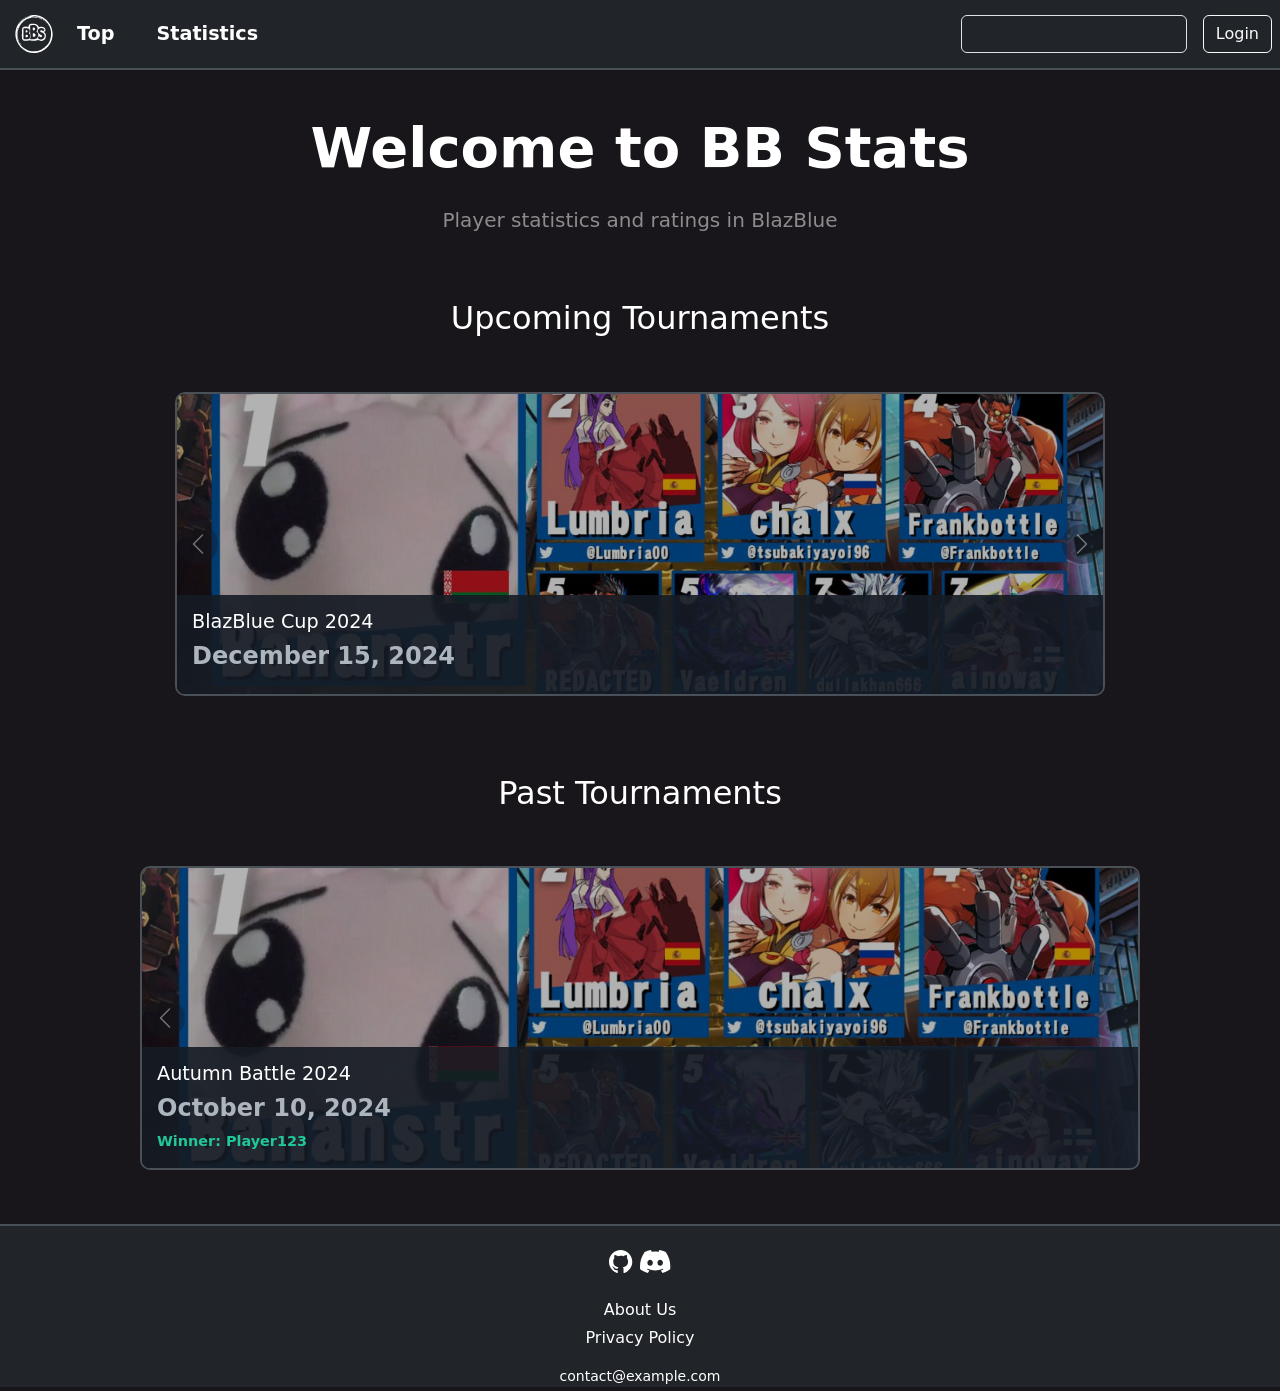
<file: html/index.html>
<!DOCTYPE html>
<html lang="en">
<head>
    <meta charset="UTF-8">
    <meta name="viewport" content="width=device-width, initial-scale=1.0">
    <link href="https://cdn.jsdelivr.net/npm/bootstrap@5.2.3/dist/css/bootstrap.min.css" rel="stylesheet" integrity="sha384-rbsA2VBKQhggwzxH7pPCaAqO46MgnOM80zW1RWuH61DGLwZJEdK2Kadq2F9CUG65" crossorigin="anonymous">
    <link rel="stylesheet" href="https://cdn.jsdelivr.net/npm/bootstrap-icons@1.10.0/font/bootstrap-icons.css">
    <link rel="stylesheet" href="../styles/main.css">
    <title>BlazBlueStats</title>
</head>
<body>
    <header>
        <nav class="d-flex flex-wrap align-items-center justify-content-center justify-content-lg-start">
            <a href="index.html">
                <svg version="1.0" xmlns="http://www.w3.org/2000/svg" width="50" height="50" viewBox="0 0 300 300" preserveAspectRatio="xMidYMid meet">
                        <metadata></metadata>
                            <g transform="translate(0.000000,300.000000) scale(0.050000,-0.050000)"
                                fill="#000000" stroke="none">
                                <path d="M2710 5259 c-1835 -289 -2590 -2490 -1316 -3840 1389 -1472 3846
                                -453 3846 1595 0 1345 -1243 2448 -2530 2245z m-290 -146 c-475 -143 -909
                                -452 -1178 -841 -98 -142 -109 -132 -15 14 143 223 437 508 643 621 33 19 74
                                42 90 53 106 68 470 196 560 197 28 1 -17 -19 -100 -44z m980 -55 c61 -12 164
                                -41 230 -65 66 -24 129 -43 140 -43 18 1 155 -67 273 -134 61 -35 98 -70 95
                                -90 -7 -39 4 -54 21 -28 22 35 103 -11 179 -101 26 -31 59 -57 73 -57 38 0
                                115 -135 103 -181 -6 -21 -2 -44 8 -50 10 -6 18 3 18 20 0 75 84 -3 162 -149
                                26 -49 61 -103 76 -120 16 -16 48 -74 72 -130 24 -55 56 -127 70 -160 15 -33
                                29 -70 31 -83 3 -12 18 -70 35 -130 120 -423 62 -1058 -131 -1447 -65 -129
                                -201 -356 -245 -406 -531 -605 -1167 -861 -1895 -764 -194 26 -475 99 -475
                                123 0 9 -14 17 -32 17 -30 0 -266 115 -288 140 -5 7 -53 37 -106 67 -52 31
                                -106 73 -119 94 -14 22 -34 39 -45 39 -27 0 -230 206 -230 233 0 7 -37 52 -81
                                101 -45 48 -78 99 -74 112 5 13 -9 41 -29 63 -40 43 -136 234 -136 270 0 13
                                -12 42 -28 67 -102 164 -169 932 -96 1102 36 83 43 58 20 -68 -19 -109 -12
                                -563 11 -660 35 -148 61 -232 76 -249 9 -10 17 -42 17 -71 0 -29 11 -63 25
                                -77 13 -13 40 -62 59 -109 l35 -84 -8 70 c-10 93 -28 135 -64 148 -19 8 -25
                                26 -17 52 17 54 -9 174 -30 140 -9 -15 -18 8 -23 59 -5 45 -2 93 6 106 8 12
                                -1 35 -19 50 -19 16 -24 23 -12 17 12 -5 21 2 21 18 0 16 -7 24 -16 18 -10 -6
                                -19 19 -21 56 -6 109 2 165 23 172 28 10 27 64 0 64 -12 0 -15 -10 -7 -23 9
                                -14 5 -18 -9 -9 -30 19 -30 86 0 104 16 10 20 4 11 -20 -8 -20 -6 -29 6 -22
                                29 18 25 70 -5 70 -17 1 -15 7 5 22 23 16 24 23 4 31 -21 9 -21 17 0 43 22 26
                                21 29 -2 15 -20 -12 -24 -10 -12 9 9 14 18 73 21 129 3 60 21 130 45 169 25
                                41 37 87 31 124 -8 47 0 61 38 76 37 14 47 31 43 77 -4 69 6 90 62 121 22 13
                                29 23 16 23 -14 1 -20 14 -13 31 6 16 19 25 29 19 10 -6 18 5 19 25 0 20 27
                                63 60 95 33 32 57 68 52 80 -4 12 4 33 20 47 15 14 27 20 27 13 0 -7 23 15 51
                                49 29 34 62 59 75 57 13 -3 22 7 19 21 -3 14 8 30 25 37 16 6 30 28 30 49 0
                                21 14 38 30 38 17 0 30 8 30 18 0 9 19 22 42 28 23 6 37 19 31 29 -6 10 2 20
                                18 22 16 2 43 5 59 6 17 2 25 8 20 14 -15 15 94 83 114 71 9 -6 16 4 16 21 0
                                17 14 31 31 31 17 0 27 8 21 17 -6 10 9 13 34 9 26 -5 64 8 90 30 25 22 85 46
                                135 53 49 7 89 22 89 33 0 11 8 16 17 10 23 -14 163 26 163 46 0 9 49 15 109
                                14 60 -2 98 4 85 12 -14 9 -1 16 32 16 40 0 52 -7 41 -25 -11 -19 -8 -20 14
                                -2 32 25 113 21 529 -26 44 -5 96 -9 115 -9 40 -1 47 -30 10 -45 -14 -5 16
                                -11 65 -12 100 -2 127 -14 146 -66 7 -19 29 -35 49 -35 21 0 47 -10 60 -23 17
                                -17 30 -15 53 9 28 27 -63 114 -119 114 -4 0 -55 21 -113 47 -202 90 -399 123
                                -739 123 -323 0 -379 7 -193 24 58 6 107 11 109 13 14 12 419 -11 507 -29z
                                m-2340 -1468 c-26 -83 -55 -150 -64 -150 -10 0 -9 16 1 35 10 19 24 70 32 112
                                16 89 53 178 68 163 5 -6 -11 -78 -37 -160z" fill="white"/>
                                <path d="M4042 4725 c-1 -30 10 -46 33 -47 21 -1 25 -5 10 -11 -14 -6 -20 -19
                                -13 -30 7 -12 21 -11 37 3 19 15 29 13 38 -9 7 -18 25 -25 43 -18 25 10 19 20
                                -29 49 -34 21 -61 47 -61 59 0 12 -8 16 -18 10 -10 -6 -23 0 -29 14 -5 14 -11
                                5 -11 -20z" fill="white"/>
                                <path d="M4240 4584 c0 -31 9 -39 31 -31 21 8 35 -2 42 -30 7 -23 19 -38 28
                                -32 10 6 32 -12 49 -39 18 -27 48 -54 66 -62 30 -11 30 -9 -2 24 -19 20 -56
                                59 -81 86 -101 111 -133 132 -133 84z" fill="white"/>
                                <path d="M2535 4195 c-41 -24 -75 -55 -75 -69 0 -14 -10 -26 -21 -26 -12 0
                                -15 10 -7 23 9 15 5 18 -9 9 -13 -8 -18 -23 -12 -34 6 -10 -2 -23 -18 -30 -19
                                -7 -27 -29 -21 -58 4 -26 -1 -53 -13 -61 -14 -8 -13 -23 5 -45 19 -24 20 -28
                                1 -17 -14 9 -25 6 -25 -7 0 -12 -9 -17 -20 -10 -11 7 -20 3 -20 -9 0 -11 -10
                                -21 -21 -21 -12 0 -16 9 -9 20 8 12 -21 15 -79 7 -51 -7 -91 -4 -91 6 0 20
                                -153 20 -174 0 -7 -7 -44 -13 -83 -13 -38 0 -86 -14 -105 -32 -19 -17 -49 -33
                                -67 -36 -18 -2 -32 -13 -33 -23 0 -11 -13 -32 -27 -49 -50 -58 -70 -307 -42
                                -527 14 -115 -18 -293 -53 -293 -9 0 -16 -13 -16 -30 0 -16 10 -30 21 -30 12
                                0 16 -9 9 -20 -7 -11 -2 -20 10 -20 14 0 18 -16 9 -43 -10 -31 -7 -38 12 -26
                                18 11 20 7 9 -12 -21 -32 -26 -259 -6 -259 7 0 10 -29 6 -65 -3 -36 -2 -53 4
                                -38 12 30 146 -88 146 -128 0 -56 480 -65 634 -12 66 23 115 30 135 18 17 -9
                                40 -12 51 -5 10 6 44 -1 74 -17 72 -36 433 -44 550 -11 47 13 100 26 116 28
                                17 2 55 15 86 27 74 30 86 29 145 -9 36 -24 56 -27 75 -11 35 29 114 21 114
                                -13 0 -20 30 -26 115 -24 164 5 193 -4 65 -20 l-110 -13 107 -4 c101 -3 223
                                41 223 81 0 8 12 10 26 5 15 -6 51 12 81 40 30 28 63 51 72 51 44 0 123 192
                                132 319 12 162 17 196 35 214 23 23 16 47 -14 47 -16 0 -33 -11 -39 -25 -6
                                -15 -10 -11 -11 10 -1 19 5 35 14 35 8 0 17 19 19 42 2 27 -6 38 -24 31 -15
                                -6 -25 4 -24 24 2 22 -10 32 -37 29 -22 -3 -29 0 -15 6 34 15 32 68 -3 68 -15
                                0 -33 13 -39 28 -7 19 -27 25 -57 18 -45 -11 -45 -10 7 41 30 28 60 71 67 94
                                8 25 25 38 42 31 17 -7 28 3 29 24 1 19 6 80 11 135 9 96 6 103 -46 127 -51
                                23 -53 28 -21 51 48 35 44 58 -9 44 -30 -8 -57 4 -89 38 -25 27 -60 49 -77 49
                                -18 0 -51 10 -73 21 -57 31 -251 38 -364 13 -107 -24 -148 4 -196 130 -11 30
                                -28 53 -36 50 -9 -2 -40 21 -69 52 -29 31 -61 51 -72 44 -11 -7 -20 -4 -20 7
                                0 100 -610 146 -765 58z m682 -179 c229 -108 293 -447 124 -657 l-57 -72 70
                                -56 c254 -203 203 -644 -95 -811 -83 -46 -112 -50 -404 -57 l-315 -7 0 57 c0
                                31 19 107 42 167 46 121 42 235 -12 339 -25 49 -30 156 -30 599 l0 540 185 6
                                c275 9 395 -3 492 -48z m893 -365 c163 -80 168 -93 83 -221 l-73 -109 -94 59
                                c-145 92 -286 67 -286 -52 0 -57 51 -94 222 -159 604 -231 283 -1014 -326
                                -795 -52 18 -119 53 -148 76 l-54 43 53 78 c29 43 53 87 53 99 1 67 36 73 115
                                21 166 -110 325 -81 325 60 0 69 -3 72 -186 157 -277 128 -379 281 -331 498
                                62 278 354 388 647 245z m-1795 -2 c199 -99 249 -365 99 -525 l-43 -46 63 -49
                                c135 -106 164 -353 59 -504 -94 -136 -146 -154 -468 -162 l-285 -7 -2 587 c0
                                323 -5 605 -9 627 -26 121 -8 130 247 130 213 0 246 -5 339 -51z" fill="white"/>
                                <path d="M2860 3603 c0 -179 1 -183 47 -183 271 0 311 325 44 355 l-91 10 0
                                -182z" fill="white"/>
                                <path d="M2860 2880 l0 -200 97 0 c116 0 190 49 222 147 45 137 -57 253 -222
                                253 l-97 0 0 -200z" fill="white" />
                                <path d="M2013 3447 c-7 -8 -13 -71 -13 -140 l0 -127 77 0 c146 0 218 154 110
                                239 -51 40 -146 55 -174 28z" fill="white"/>
                                <path d="M2000 2770 l0 -150 101 0 c80 0 111 10 150 49 114 114 21 251 -170
                                251 l-81 0 0 -150z" fill="white"/>
                                <path d="M1268 1980 c18 -27 43 -75 54 -105 12 -30 30 -55 40 -55 10 0 18 -12
                                18 -27 0 -15 23 -37 50 -49 44 -20 50 -18 50 15 0 28 -11 37 -40 31 -27 -5
                                -40 3 -40 27 0 19 -16 48 -35 64 -20 17 -57 57 -82 90 -27 34 -33 38 -15 9z" fill="white"/>
                            </g>
                </svg>
            </a>
            <ul class="nav col-12 col-lg-auto me-lg-auto mb-3 justify-content-center mb-md-0">
                <li><a href="top.html">Top</a></li>
                <li><a href="char.html">Statistics</a></li>
            </ul>
            <form class="col-6 col-lg-auto mb-0 me-3 mb-lg-0 me-lg-3" role="search">
                <input type="search" class="form-control form-control-dark text-bg-dark" placeholder="Search..." aria-label="Search">
            </form>

            <div class="text-end">
                <button type="button" class="btn btn-outline-light me-2">Login</button>
            </div>

        </nav>
    </header>
    <div class="mainDiv container py-4">
        <div class="row mb-5">
            <div class="col-12 text-center">
            <h1 class="text-white mb-4">Welcome to BB Stats</h1>
            <p class="text-white-50 lead">Player statistics and ratings in BlazBlue</p>
            </div>
        </div>


        <div class="row mb-5">
            <div class="col-12">
                <h2 class="text-white mb-4 text-center">Upcoming Tournaments</h2>
                <div id="upcomingTournaments" class="carousel slide col-10" data-bs-ride="carousel">
                    <div class="carousel-inner">
                        <div class="carousel-item active">
                            <a href="tournament-details.html" class="tournament-link">
                            <div class="tournament-card">
                                <img src="../photo_2025-11-28_13-40-16.jpg" class="d-block w-100" alt="Tournament 1">
                                <div class="tournament-info">
                                <h4>BlazBlue Cup 2024</h4>
                                <p>December 15, 2024</p>
                                </div>
                            </div>
                            </a>
                        </div>
                        <div class="carousel-item">
                            <a href="tournament-details.html" class="tournament-link">
                                <div class="tournament-card">
                                    <img src="../photo_2025-11-28_13-40-16.jpg" class="d-block w-100" alt="Tournament 2">
                                    <div class="tournament-info">
                                    <h4>Winter Showdown</h4>
                                    <p>January 20, 2025</p>
                                    </div>
                                </div>
                            </a>
                        </div>
                        <div class="carousel-item">
                            <a href="tournament-details.html" class="tournament-link">
                            <div class="tournament-card">
                                <img src="../photo_2025-11-28_13-40-16.jpg" class="d-block w-100" alt="Tournament 3">
                                <div class="tournament-info">
                                <h4>Spring Championship</h4>
                                <p>March 15, 2025</p>
                                </div>
                            </div>
                            </a>
                        </div>
                    </div>
                    <button class="carousel-control-prev d-md-flex" type="button" data-bs-target="#upcomingTournaments" data-bs-slide="prev">
                        <span class="carousel-control-prev-icon" aria-hidden="true"></span>
                        <span class="visually-hidden">Previous</span>
                    </button>
                    <button class="carousel-control-next d-md-flex" type="button" data-bs-target="#upcomingTournaments" data-bs-slide="next">
                        <span class="carousel-control-next-icon" aria-hidden="true"></span>
                        <span class="visually-hidden">Next</span>
                    </button>
                </div>
            </div>
        </div>

        <div class="row">
            <div class="col-12">
                <h2 class="text-white text-center mb-4">Past Tournaments</h2>
                <div id="pastTournaments" class="carousel slide" data-bs-ride="carousel">
                    <div class="carousel-inner">
                        <div class="carousel-item active">
                            <a href="tournament-details.html" class="tournament-link">
                                <div class="tournament-card">
                                    <img src="../photo_2025-11-28_13-40-16.jpg" class="d-block w-100" alt="Past Tournament 1">
                                    <div class="tournament-info">
                                        <h4>Autumn Battle 2024</h4>
                                        <p>October 10, 2024</p>
                                        <span class="tournament-winner">Winner: Player123</span>
                                    </div>
                                </div>
                            </a>
                        </div>
                        <div class="carousel-item">
                            <a href="tournament-details.html" class="tournament-link">
                                <div class="tournament-card">
                                    <img src="../photo_2025-11-28_13-40-16.jpg" class="d-block w-100" alt="Past Tournament 2">
                                    <div class="tournament-info">
                                        <h4>Summer Slam</h4>
                                        <p>August 15, 2024</p>
                                        <span class="tournament-winner">Winner: BB_Master</span>
                                    </div>
                                </div>
                            </a>
                        </div>
                        <div class="carousel-item">
                            <a href="tournament-details.html" class="tournament-link">
                                <div class="tournament-card">
                                    <img src="../photo_2025-11-28_13-40-16.jpg" class="d-block w-100" alt="Past Tournament 3">
                                    <div class="tournament-info">
                                        <h4>Spring Invitational</h4>
                                        <p>May 20, 2024</p>
                                        <span class="tournament-winner">Winner: RagnaPlayer</span>
                                    </div>
                                </div>
                            </a>
                        </div>
                    </div>
                    <button class="carousel-control-prev d-md-flex" type="button" data-bs-target="#pastTournaments" data-bs-slide="prev">
                        <span class="carousel-control-prev-icon" aria-hidden="true"></span>
                        <span class="visually-hidden">Previous</span>
                    </button>
                </div>
            </div>
        </div>


    </div>

    <footer>
        <div class="div-container my-4">
            <a href="#" class="footer-icon">
                <svg xmlns="http://www.w3.org/2000/svg" width="31" height="24" viewBox ="0 0 130 100"> 
                <path fill-rule="evenodd" clip-rule="evenodd" d="M48.854 0C21.839 0 0 22 0 49.217c0 21.756 13.993 40.172 33.405 46.69 2.427.49 3.316-1.059 3.316-2.362 0-1.141-.08-5.052-.08-9.127-13.59 2.934-16.42-5.867-16.42-5.867-2.184-5.704-5.42-7.17-5.42-7.17-4.448-3.015.324-3.015.324-3.015 4.934.326 7.523 5.052 7.523 5.052 4.367 7.496 11.404 5.378 14.235 4.074.404-3.178 1.699-5.378 3.074-6.6-10.839-1.141-22.243-5.378-22.243-24.283 0-5.378 1.94-9.778 5.014-13.2-.485-1.222-2.184-6.275.486-13.038 0 0 4.125-1.304 13.426 5.052a46.97 46.97 0 0 1 12.214-1.63c4.125 0 8.33.571 12.213 1.63 9.302-6.356 13.427-5.052 13.427-5.052 2.67 6.763.97 11.816.485 13.038 3.155 3.422 5.015 7.822 5.015 13.2 0 18.905-11.404 23.06-22.324 24.283 1.78 1.548 3.316 4.481 3.316 9.126 0 6.6-.08 11.897-.08 13.526 0 1.304.89 2.853 3.316 2.364 19.412-6.52 33.405-24.935 33.405-46.691C97.707 22 75.788 0 48.854 0z" fill="#fff"></path></svg>
            </a>
            <a href="#" class="footer-icon">
                <svg xmlns="http://www.w3.org/2000/svg" width="31" height="24" viewBox ="0 0 130 100"> 
                <path fill="#fff" d="M107.7,8.07A105.15,105.15,0,0,0,81.47,0a72.06,72.06,0,0,0-3.36,6.83A97.68,97.68,0,0,0,49,6.83,72.37,72.37,0,0,0,45.64,0,105.89,105.89,0,0,0,19.39,8.09C2.79,32.65-1.71,56.6.54,80.21h0A105.73,105.73,0,0,0,32.71,96.36,77.7,77.7,0,0,0,39.6,85.25a68.42,68.42,0,0,1-10.85-5.18c.91-.66,1.8-1.34,2.66-2a75.57,75.57,0,0,0,64.32,0c.87.71,1.76,1.39,2.66,2a68.68,68.68,0,0,1-10.87,5.19,77,77,0,0,0,6.89,11.1A105.25,105.25,0,0,0,126.6,80.22h0C129.24,52.84,122.09,29.11,107.7,8.07ZM42.45,65.69C36.18,65.69,31,60,31,53s5-12.74,11.43-12.74S54,46,53.89,53,48.84,65.69,42.45,65.69Zm42.24,0C78.41,65.69,73.25,60,73.25,53s5-12.74,11.44-12.74S96.23,46,96.12,53,91.08,65.69,84.69,65.69Z"></path></svg>
            </a>
        </div>
        
        <div class="div-container">
            <a href="#" class="footer-link">About Us</a>
        </div>

        <div class="div-container mb-3">
            <a href="#" class="footer-link">Privacy Policy</a>
        </div>
        
        <div class="div-container">
            <small>contact@example.com</small>
        </div>

    </footer>

    <script src="https://cdn.jsdelivr.net/npm/bootstrap@5.2.3/dist/js/bootstrap.bundle.min.js" integrity="sha384-kenU1KFdBIe4zVF0s0G1M5b4hcpxyD9F7jL+jjXkk+Q2h455rYXK/7HAuoJl+0I4" crossorigin="anonymous"></script>
</body>
</html>
</file>
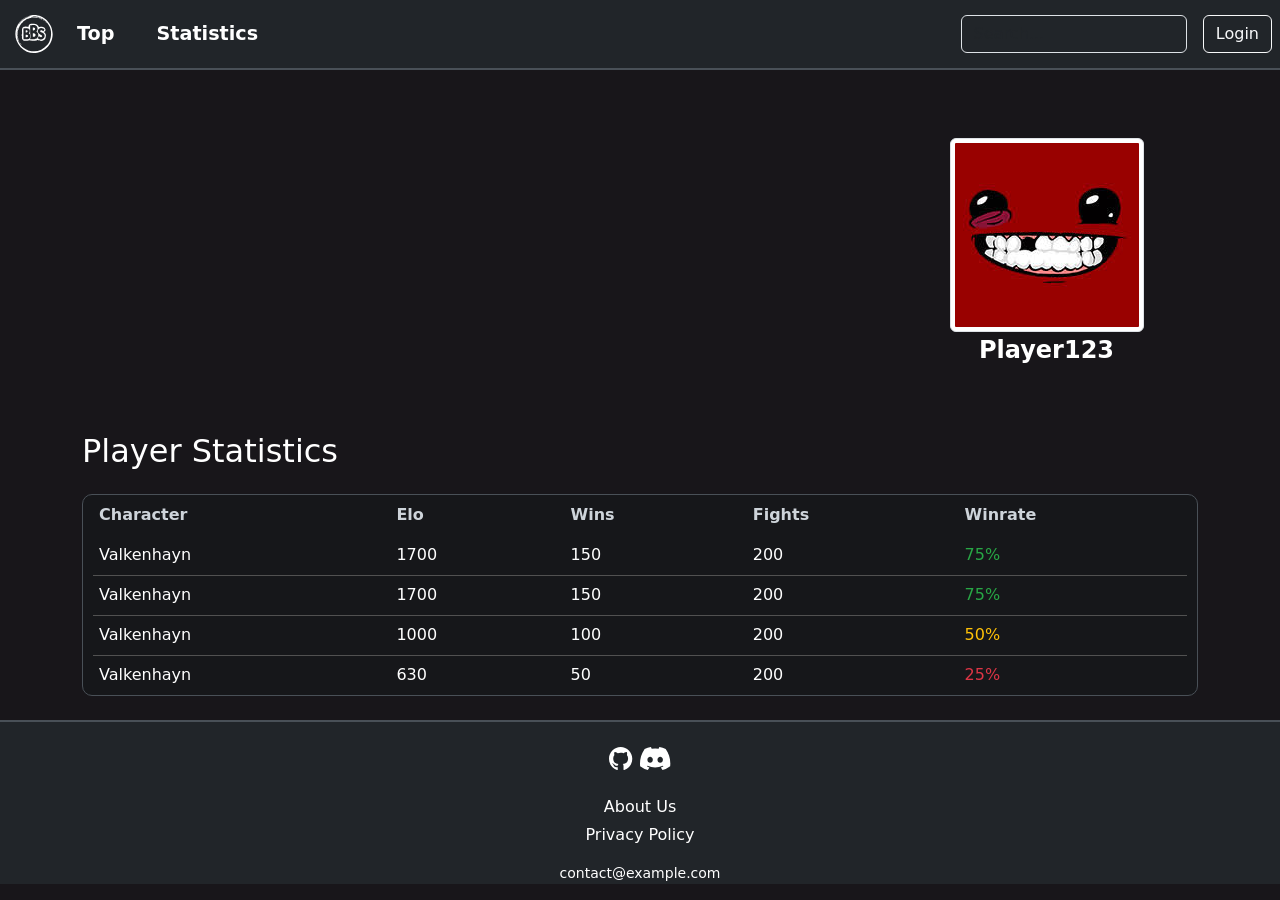
<file: html/profile.html>
<!DOCTYPE html>
<html lang="en">
<head>
    <meta charset="UTF-8">
    <meta name="viewport" content="width=device-width, initial-scale=1.0">
    <link href="https://cdn.jsdelivr.net/npm/bootstrap@5.2.3/dist/css/bootstrap.min.css" rel="stylesheet" integrity="sha384-rbsA2VBKQhggwzxH7pPCaAqO46MgnOM80zW1RWuH61DGLwZJEdK2Kadq2F9CUG65" crossorigin="anonymous">
    <link rel="stylesheet" href="https://cdn.jsdelivr.net/npm/bootstrap-icons@1.10.0/font/bootstrap-icons.css">
    <link rel="stylesheet" href="../styles/main.css">
    <title>BlazBlueStats</title>
</head>
<body>
    <header>
        <nav class="d-flex flex-wrap align-items-center justify-content-center justify-content-lg-start">
            <a href="index.html">
                <svg version="1.0" xmlns="http://www.w3.org/2000/svg" width="50" height="50" viewBox="0 0 300 300" preserveAspectRatio="xMidYMid meet">
                        <metadata></metadata>
                            <g transform="translate(0.000000,300.000000) scale(0.050000,-0.050000)"
                                fill="#000000" stroke="none">
                                <path d="M2710 5259 c-1835 -289 -2590 -2490 -1316 -3840 1389 -1472 3846
                                -453 3846 1595 0 1345 -1243 2448 -2530 2245z m-290 -146 c-475 -143 -909
                                -452 -1178 -841 -98 -142 -109 -132 -15 14 143 223 437 508 643 621 33 19 74
                                42 90 53 106 68 470 196 560 197 28 1 -17 -19 -100 -44z m980 -55 c61 -12 164
                                -41 230 -65 66 -24 129 -43 140 -43 18 1 155 -67 273 -134 61 -35 98 -70 95
                                -90 -7 -39 4 -54 21 -28 22 35 103 -11 179 -101 26 -31 59 -57 73 -57 38 0
                                115 -135 103 -181 -6 -21 -2 -44 8 -50 10 -6 18 3 18 20 0 75 84 -3 162 -149
                                26 -49 61 -103 76 -120 16 -16 48 -74 72 -130 24 -55 56 -127 70 -160 15 -33
                                29 -70 31 -83 3 -12 18 -70 35 -130 120 -423 62 -1058 -131 -1447 -65 -129
                                -201 -356 -245 -406 -531 -605 -1167 -861 -1895 -764 -194 26 -475 99 -475
                                123 0 9 -14 17 -32 17 -30 0 -266 115 -288 140 -5 7 -53 37 -106 67 -52 31
                                -106 73 -119 94 -14 22 -34 39 -45 39 -27 0 -230 206 -230 233 0 7 -37 52 -81
                                101 -45 48 -78 99 -74 112 5 13 -9 41 -29 63 -40 43 -136 234 -136 270 0 13
                                -12 42 -28 67 -102 164 -169 932 -96 1102 36 83 43 58 20 -68 -19 -109 -12
                                -563 11 -660 35 -148 61 -232 76 -249 9 -10 17 -42 17 -71 0 -29 11 -63 25
                                -77 13 -13 40 -62 59 -109 l35 -84 -8 70 c-10 93 -28 135 -64 148 -19 8 -25
                                26 -17 52 17 54 -9 174 -30 140 -9 -15 -18 8 -23 59 -5 45 -2 93 6 106 8 12
                                -1 35 -19 50 -19 16 -24 23 -12 17 12 -5 21 2 21 18 0 16 -7 24 -16 18 -10 -6
                                -19 19 -21 56 -6 109 2 165 23 172 28 10 27 64 0 64 -12 0 -15 -10 -7 -23 9
                                -14 5 -18 -9 -9 -30 19 -30 86 0 104 16 10 20 4 11 -20 -8 -20 -6 -29 6 -22
                                29 18 25 70 -5 70 -17 1 -15 7 5 22 23 16 24 23 4 31 -21 9 -21 17 0 43 22 26
                                21 29 -2 15 -20 -12 -24 -10 -12 9 9 14 18 73 21 129 3 60 21 130 45 169 25
                                41 37 87 31 124 -8 47 0 61 38 76 37 14 47 31 43 77 -4 69 6 90 62 121 22 13
                                29 23 16 23 -14 1 -20 14 -13 31 6 16 19 25 29 19 10 -6 18 5 19 25 0 20 27
                                63 60 95 33 32 57 68 52 80 -4 12 4 33 20 47 15 14 27 20 27 13 0 -7 23 15 51
                                49 29 34 62 59 75 57 13 -3 22 7 19 21 -3 14 8 30 25 37 16 6 30 28 30 49 0
                                21 14 38 30 38 17 0 30 8 30 18 0 9 19 22 42 28 23 6 37 19 31 29 -6 10 2 20
                                18 22 16 2 43 5 59 6 17 2 25 8 20 14 -15 15 94 83 114 71 9 -6 16 4 16 21 0
                                17 14 31 31 31 17 0 27 8 21 17 -6 10 9 13 34 9 26 -5 64 8 90 30 25 22 85 46
                                135 53 49 7 89 22 89 33 0 11 8 16 17 10 23 -14 163 26 163 46 0 9 49 15 109
                                14 60 -2 98 4 85 12 -14 9 -1 16 32 16 40 0 52 -7 41 -25 -11 -19 -8 -20 14
                                -2 32 25 113 21 529 -26 44 -5 96 -9 115 -9 40 -1 47 -30 10 -45 -14 -5 16
                                -11 65 -12 100 -2 127 -14 146 -66 7 -19 29 -35 49 -35 21 0 47 -10 60 -23 17
                                -17 30 -15 53 9 28 27 -63 114 -119 114 -4 0 -55 21 -113 47 -202 90 -399 123
                                -739 123 -323 0 -379 7 -193 24 58 6 107 11 109 13 14 12 419 -11 507 -29z
                                m-2340 -1468 c-26 -83 -55 -150 -64 -150 -10 0 -9 16 1 35 10 19 24 70 32 112
                                16 89 53 178 68 163 5 -6 -11 -78 -37 -160z" fill="white"/>
                                <path d="M4042 4725 c-1 -30 10 -46 33 -47 21 -1 25 -5 10 -11 -14 -6 -20 -19
                                -13 -30 7 -12 21 -11 37 3 19 15 29 13 38 -9 7 -18 25 -25 43 -18 25 10 19 20
                                -29 49 -34 21 -61 47 -61 59 0 12 -8 16 -18 10 -10 -6 -23 0 -29 14 -5 14 -11
                                5 -11 -20z" fill="white"/>
                                <path d="M4240 4584 c0 -31 9 -39 31 -31 21 8 35 -2 42 -30 7 -23 19 -38 28
                                -32 10 6 32 -12 49 -39 18 -27 48 -54 66 -62 30 -11 30 -9 -2 24 -19 20 -56
                                59 -81 86 -101 111 -133 132 -133 84z" fill="white"/>
                                <path d="M2535 4195 c-41 -24 -75 -55 -75 -69 0 -14 -10 -26 -21 -26 -12 0
                                -15 10 -7 23 9 15 5 18 -9 9 -13 -8 -18 -23 -12 -34 6 -10 -2 -23 -18 -30 -19
                                -7 -27 -29 -21 -58 4 -26 -1 -53 -13 -61 -14 -8 -13 -23 5 -45 19 -24 20 -28
                                1 -17 -14 9 -25 6 -25 -7 0 -12 -9 -17 -20 -10 -11 7 -20 3 -20 -9 0 -11 -10
                                -21 -21 -21 -12 0 -16 9 -9 20 8 12 -21 15 -79 7 -51 -7 -91 -4 -91 6 0 20
                                -153 20 -174 0 -7 -7 -44 -13 -83 -13 -38 0 -86 -14 -105 -32 -19 -17 -49 -33
                                -67 -36 -18 -2 -32 -13 -33 -23 0 -11 -13 -32 -27 -49 -50 -58 -70 -307 -42
                                -527 14 -115 -18 -293 -53 -293 -9 0 -16 -13 -16 -30 0 -16 10 -30 21 -30 12
                                0 16 -9 9 -20 -7 -11 -2 -20 10 -20 14 0 18 -16 9 -43 -10 -31 -7 -38 12 -26
                                18 11 20 7 9 -12 -21 -32 -26 -259 -6 -259 7 0 10 -29 6 -65 -3 -36 -2 -53 4
                                -38 12 30 146 -88 146 -128 0 -56 480 -65 634 -12 66 23 115 30 135 18 17 -9
                                40 -12 51 -5 10 6 44 -1 74 -17 72 -36 433 -44 550 -11 47 13 100 26 116 28
                                17 2 55 15 86 27 74 30 86 29 145 -9 36 -24 56 -27 75 -11 35 29 114 21 114
                                -13 0 -20 30 -26 115 -24 164 5 193 -4 65 -20 l-110 -13 107 -4 c101 -3 223
                                41 223 81 0 8 12 10 26 5 15 -6 51 12 81 40 30 28 63 51 72 51 44 0 123 192
                                132 319 12 162 17 196 35 214 23 23 16 47 -14 47 -16 0 -33 -11 -39 -25 -6
                                -15 -10 -11 -11 10 -1 19 5 35 14 35 8 0 17 19 19 42 2 27 -6 38 -24 31 -15
                                -6 -25 4 -24 24 2 22 -10 32 -37 29 -22 -3 -29 0 -15 6 34 15 32 68 -3 68 -15
                                0 -33 13 -39 28 -7 19 -27 25 -57 18 -45 -11 -45 -10 7 41 30 28 60 71 67 94
                                8 25 25 38 42 31 17 -7 28 3 29 24 1 19 6 80 11 135 9 96 6 103 -46 127 -51
                                23 -53 28 -21 51 48 35 44 58 -9 44 -30 -8 -57 4 -89 38 -25 27 -60 49 -77 49
                                -18 0 -51 10 -73 21 -57 31 -251 38 -364 13 -107 -24 -148 4 -196 130 -11 30
                                -28 53 -36 50 -9 -2 -40 21 -69 52 -29 31 -61 51 -72 44 -11 -7 -20 -4 -20 7
                                0 100 -610 146 -765 58z m682 -179 c229 -108 293 -447 124 -657 l-57 -72 70
                                -56 c254 -203 203 -644 -95 -811 -83 -46 -112 -50 -404 -57 l-315 -7 0 57 c0
                                31 19 107 42 167 46 121 42 235 -12 339 -25 49 -30 156 -30 599 l0 540 185 6
                                c275 9 395 -3 492 -48z m893 -365 c163 -80 168 -93 83 -221 l-73 -109 -94 59
                                c-145 92 -286 67 -286 -52 0 -57 51 -94 222 -159 604 -231 283 -1014 -326
                                -795 -52 18 -119 53 -148 76 l-54 43 53 78 c29 43 53 87 53 99 1 67 36 73 115
                                21 166 -110 325 -81 325 60 0 69 -3 72 -186 157 -277 128 -379 281 -331 498
                                62 278 354 388 647 245z m-1795 -2 c199 -99 249 -365 99 -525 l-43 -46 63 -49
                                c135 -106 164 -353 59 -504 -94 -136 -146 -154 -468 -162 l-285 -7 -2 587 c0
                                323 -5 605 -9 627 -26 121 -8 130 247 130 213 0 246 -5 339 -51z" fill="white"/>
                                <path d="M2860 3603 c0 -179 1 -183 47 -183 271 0 311 325 44 355 l-91 10 0
                                -182z" fill="white"/>
                                <path d="M2860 2880 l0 -200 97 0 c116 0 190 49 222 147 45 137 -57 253 -222
                                253 l-97 0 0 -200z" fill="white" />
                                <path d="M2013 3447 c-7 -8 -13 -71 -13 -140 l0 -127 77 0 c146 0 218 154 110
                                239 -51 40 -146 55 -174 28z" fill="white"/>
                                <path d="M2000 2770 l0 -150 101 0 c80 0 111 10 150 49 114 114 21 251 -170
                                251 l-81 0 0 -150z" fill="white"/>
                                <path d="M1268 1980 c18 -27 43 -75 54 -105 12 -30 30 -55 40 -55 10 0 18 -12
                                18 -27 0 -15 23 -37 50 -49 44 -20 50 -18 50 15 0 28 -11 37 -40 31 -27 -5
                                -40 3 -40 27 0 19 -16 48 -35 64 -20 17 -57 57 -82 90 -27 34 -33 38 -15 9z" fill="white"/>
                            </g>
                </svg>
            </a>
            <ul class="nav col-12 col-lg-auto me-lg-auto mb-3 justify-content-center mb-md-0">
                <li><a href="top.html">Top</a></li>
                <li><a href="char.html">Statistics</a></li>
            </ul>
            <form class="col-6 col-lg-auto mb-0 me-3 mb-lg-0 me-lg-3" role="search">
                <input type="search" class="form-control form-control-dark text-bg-dark" placeholder="Search..." aria-label="Search">
            </form>

            <div class="text-end">
                <button type="button" class="btn btn-outline-light me-2">Login</button>
            </div>

        </nav>
    </header>
    <div class="mainDiv container py-4">
        <div class="col-12 row justify-content-end">
            <div class="p-4 col-lg-3 col-md-4 col-sm-6">
                <div class="d-flex flex-column align-items-center">
                    <div class="align-items-center">
                        <img class="img-thumbnail" src="../profile_placeholder.jpeg" alt="Profile image">
                    </div>
                    <div class="nickname-container">
                        <p>Player123</p>
                    </div>
                </div>
            </div>
        </div>

        <h2 class="text-white my-4">Player Statistics</h2>

        <table>
            <thead>
                <tr>
                    <th>Character</th>
                    <th>Elo</th>
                    <th>Wins</th>
                    <th>Fights</th>
                    <th>Winrate</th>
                </tr>
            </thead>
            <tbody>
                <tr>
                    <td>Valkenhayn</td>
                    <td>1700</td>
                    <td>150</td>
                    <td>200</td>
                    <td class="text-success">75%</td>
                </tr>
                <tr>
                    <td>Valkenhayn</td>
                    <td>1700</td>
                    <td>150</td>
                    <td>200</td>
                    <td class="text-success">75%</td>
                </tr>
                <tr>
                    <td>Valkenhayn</td>
                    <td>1000</td>
                    <td>100</td>
                    <td>200</td>
                    <td class="text-warning">50%</td>
                </tr>
                <tr>
                    <td>Valkenhayn</td>
                    <td>630</td>
                    <td>50</td>
                    <td>200</td>
                    <td class="text-danger">25%</td>
                </tr>
            </tbody>
        </table>
    </div>

    

    <footer>
        <div class="div-container my-4">
            <a href="#" class="footer-icon">
                <svg xmlns="http://www.w3.org/2000/svg" width="31" height="24" viewBox ="0 0 130 100"> 
                <path fill-rule="evenodd" clip-rule="evenodd" d="M48.854 0C21.839 0 0 22 0 49.217c0 21.756 13.993 40.172 33.405 46.69 2.427.49 3.316-1.059 3.316-2.362 0-1.141-.08-5.052-.08-9.127-13.59 2.934-16.42-5.867-16.42-5.867-2.184-5.704-5.42-7.17-5.42-7.17-4.448-3.015.324-3.015.324-3.015 4.934.326 7.523 5.052 7.523 5.052 4.367 7.496 11.404 5.378 14.235 4.074.404-3.178 1.699-5.378 3.074-6.6-10.839-1.141-22.243-5.378-22.243-24.283 0-5.378 1.94-9.778 5.014-13.2-.485-1.222-2.184-6.275.486-13.038 0 0 4.125-1.304 13.426 5.052a46.97 46.97 0 0 1 12.214-1.63c4.125 0 8.33.571 12.213 1.63 9.302-6.356 13.427-5.052 13.427-5.052 2.67 6.763.97 11.816.485 13.038 3.155 3.422 5.015 7.822 5.015 13.2 0 18.905-11.404 23.06-22.324 24.283 1.78 1.548 3.316 4.481 3.316 9.126 0 6.6-.08 11.897-.08 13.526 0 1.304.89 2.853 3.316 2.364 19.412-6.52 33.405-24.935 33.405-46.691C97.707 22 75.788 0 48.854 0z" fill="#fff"></path></svg>
            </a>
            <a href="#" class="footer-icon">
                <svg xmlns="http://www.w3.org/2000/svg" width="31" height="24" viewBox ="0 0 130 100"> 
                <path fill="#fff" d="M107.7,8.07A105.15,105.15,0,0,0,81.47,0a72.06,72.06,0,0,0-3.36,6.83A97.68,97.68,0,0,0,49,6.83,72.37,72.37,0,0,0,45.64,0,105.89,105.89,0,0,0,19.39,8.09C2.79,32.65-1.71,56.6.54,80.21h0A105.73,105.73,0,0,0,32.71,96.36,77.7,77.7,0,0,0,39.6,85.25a68.42,68.42,0,0,1-10.85-5.18c.91-.66,1.8-1.34,2.66-2a75.57,75.57,0,0,0,64.32,0c.87.71,1.76,1.39,2.66,2a68.68,68.68,0,0,1-10.87,5.19,77,77,0,0,0,6.89,11.1A105.25,105.25,0,0,0,126.6,80.22h0C129.24,52.84,122.09,29.11,107.7,8.07ZM42.45,65.69C36.18,65.69,31,60,31,53s5-12.74,11.43-12.74S54,46,53.89,53,48.84,65.69,42.45,65.69Zm42.24,0C78.41,65.69,73.25,60,73.25,53s5-12.74,11.44-12.74S96.23,46,96.12,53,91.08,65.69,84.69,65.69Z"></path></svg>
            </a>
        </div>
        
        <div class="div-container">
            <a href="#" class="footer-link">About Us</a>
        </div>

        <div class="div-container mb-3">
            <a href="#" class="footer-link">Privacy Policy</a>
        </div>
        
        <div class="div-container">
            <small>contact@example.com</small>
        </div>

    </footer>

    <script src="https://cdn.jsdelivr.net/npm/bootstrap@5.2.3/dist/js/bootstrap.bundle.min.js" integrity="sha384-kenU1KFdBIe4zVF0s0G1M5b4hcpxyD9F7jL+jjXkk+Q2h455rYXK/7HAuoJl+0I4" crossorigin="anonymous"></script>
</body>
</html>
</file>
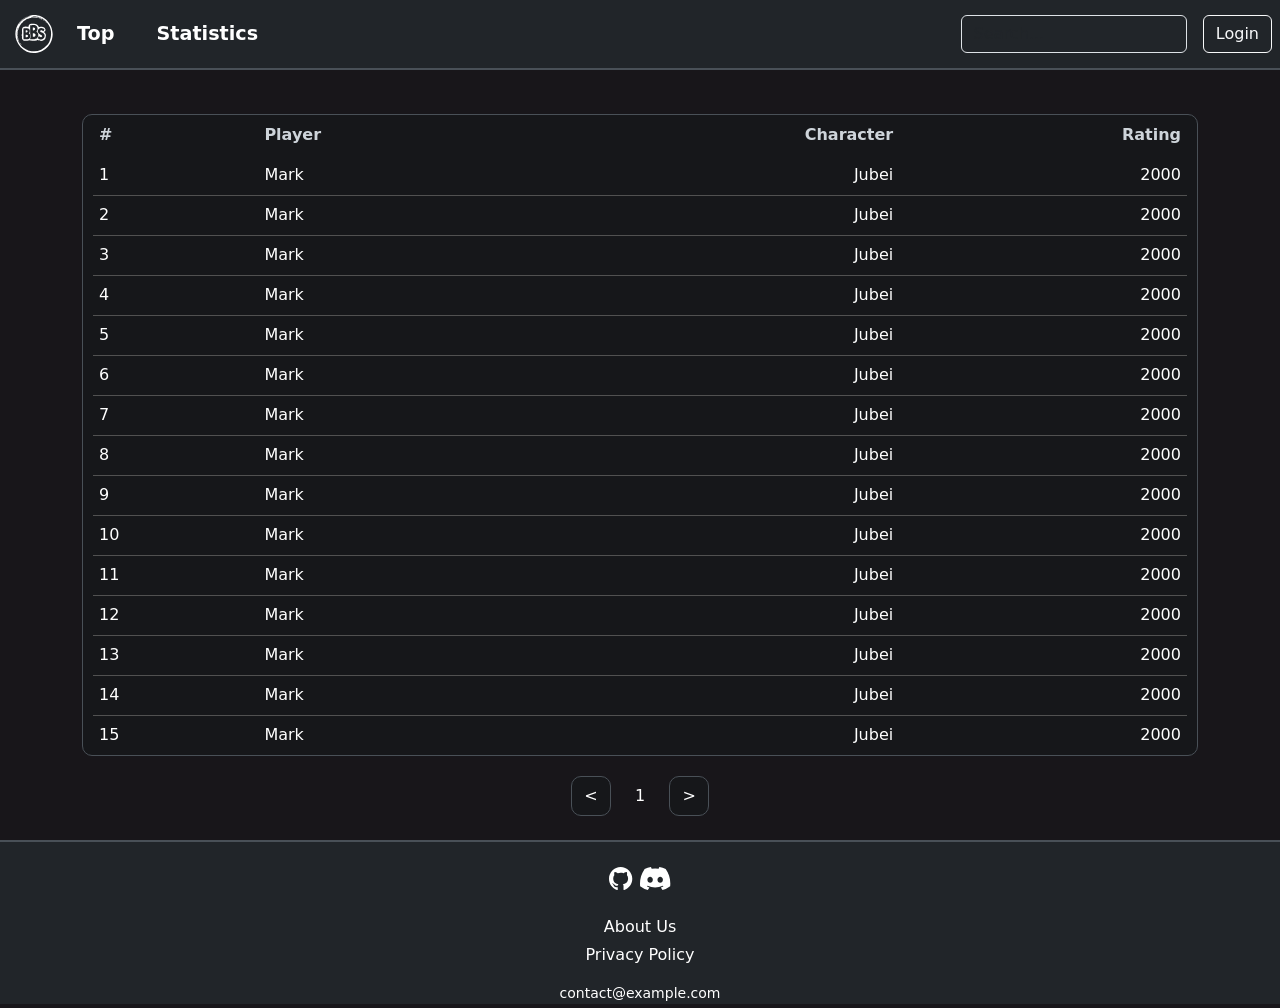
<file: html/top.html>
<!DOCTYPE html>
<html lang="en">
<head>
    <meta charset="UTF-8">
    <meta name="viewport" content="width=device-width, initial-scale=1.0">
    <title>BlazBlueStats</title>
    <link href="https://cdn.jsdelivr.net/npm/bootstrap@5.3.0/dist/css/bootstrap.min.css" rel="stylesheet">
    <link rel="stylesheet" href="../styles/main.css">
</head>
<body>
    <header>
        <nav class="d-flex flex-wrap align-items-center justify-content-center justify-content-lg-start">
            <a href="index.html">
                <svg version="1.0" xmlns="http://www.w3.org/2000/svg" width="50" height="50" viewBox="0 0 300 300" preserveAspectRatio="xMidYMid meet">
                        <metadata></metadata>
                            <g transform="translate(0.000000,300.000000) scale(0.050000,-0.050000)"
                                fill="#000000" stroke="none">
                                <path d="M2710 5259 c-1835 -289 -2590 -2490 -1316 -3840 1389 -1472 3846
                                -453 3846 1595 0 1345 -1243 2448 -2530 2245z m-290 -146 c-475 -143 -909
                                -452 -1178 -841 -98 -142 -109 -132 -15 14 143 223 437 508 643 621 33 19 74
                                42 90 53 106 68 470 196 560 197 28 1 -17 -19 -100 -44z m980 -55 c61 -12 164
                                -41 230 -65 66 -24 129 -43 140 -43 18 1 155 -67 273 -134 61 -35 98 -70 95
                                -90 -7 -39 4 -54 21 -28 22 35 103 -11 179 -101 26 -31 59 -57 73 -57 38 0
                                115 -135 103 -181 -6 -21 -2 -44 8 -50 10 -6 18 3 18 20 0 75 84 -3 162 -149
                                26 -49 61 -103 76 -120 16 -16 48 -74 72 -130 24 -55 56 -127 70 -160 15 -33
                                29 -70 31 -83 3 -12 18 -70 35 -130 120 -423 62 -1058 -131 -1447 -65 -129
                                -201 -356 -245 -406 -531 -605 -1167 -861 -1895 -764 -194 26 -475 99 -475
                                123 0 9 -14 17 -32 17 -30 0 -266 115 -288 140 -5 7 -53 37 -106 67 -52 31
                                -106 73 -119 94 -14 22 -34 39 -45 39 -27 0 -230 206 -230 233 0 7 -37 52 -81
                                101 -45 48 -78 99 -74 112 5 13 -9 41 -29 63 -40 43 -136 234 -136 270 0 13
                                -12 42 -28 67 -102 164 -169 932 -96 1102 36 83 43 58 20 -68 -19 -109 -12
                                -563 11 -660 35 -148 61 -232 76 -249 9 -10 17 -42 17 -71 0 -29 11 -63 25
                                -77 13 -13 40 -62 59 -109 l35 -84 -8 70 c-10 93 -28 135 -64 148 -19 8 -25
                                26 -17 52 17 54 -9 174 -30 140 -9 -15 -18 8 -23 59 -5 45 -2 93 6 106 8 12
                                -1 35 -19 50 -19 16 -24 23 -12 17 12 -5 21 2 21 18 0 16 -7 24 -16 18 -10 -6
                                -19 19 -21 56 -6 109 2 165 23 172 28 10 27 64 0 64 -12 0 -15 -10 -7 -23 9
                                -14 5 -18 -9 -9 -30 19 -30 86 0 104 16 10 20 4 11 -20 -8 -20 -6 -29 6 -22
                                29 18 25 70 -5 70 -17 1 -15 7 5 22 23 16 24 23 4 31 -21 9 -21 17 0 43 22 26
                                21 29 -2 15 -20 -12 -24 -10 -12 9 9 14 18 73 21 129 3 60 21 130 45 169 25
                                41 37 87 31 124 -8 47 0 61 38 76 37 14 47 31 43 77 -4 69 6 90 62 121 22 13
                                29 23 16 23 -14 1 -20 14 -13 31 6 16 19 25 29 19 10 -6 18 5 19 25 0 20 27
                                63 60 95 33 32 57 68 52 80 -4 12 4 33 20 47 15 14 27 20 27 13 0 -7 23 15 51
                                49 29 34 62 59 75 57 13 -3 22 7 19 21 -3 14 8 30 25 37 16 6 30 28 30 49 0
                                21 14 38 30 38 17 0 30 8 30 18 0 9 19 22 42 28 23 6 37 19 31 29 -6 10 2 20
                                18 22 16 2 43 5 59 6 17 2 25 8 20 14 -15 15 94 83 114 71 9 -6 16 4 16 21 0
                                17 14 31 31 31 17 0 27 8 21 17 -6 10 9 13 34 9 26 -5 64 8 90 30 25 22 85 46
                                135 53 49 7 89 22 89 33 0 11 8 16 17 10 23 -14 163 26 163 46 0 9 49 15 109
                                14 60 -2 98 4 85 12 -14 9 -1 16 32 16 40 0 52 -7 41 -25 -11 -19 -8 -20 14
                                -2 32 25 113 21 529 -26 44 -5 96 -9 115 -9 40 -1 47 -30 10 -45 -14 -5 16
                                -11 65 -12 100 -2 127 -14 146 -66 7 -19 29 -35 49 -35 21 0 47 -10 60 -23 17
                                -17 30 -15 53 9 28 27 -63 114 -119 114 -4 0 -55 21 -113 47 -202 90 -399 123
                                -739 123 -323 0 -379 7 -193 24 58 6 107 11 109 13 14 12 419 -11 507 -29z
                                m-2340 -1468 c-26 -83 -55 -150 -64 -150 -10 0 -9 16 1 35 10 19 24 70 32 112
                                16 89 53 178 68 163 5 -6 -11 -78 -37 -160z" fill="white"/>
                                <path d="M4042 4725 c-1 -30 10 -46 33 -47 21 -1 25 -5 10 -11 -14 -6 -20 -19
                                -13 -30 7 -12 21 -11 37 3 19 15 29 13 38 -9 7 -18 25 -25 43 -18 25 10 19 20
                                -29 49 -34 21 -61 47 -61 59 0 12 -8 16 -18 10 -10 -6 -23 0 -29 14 -5 14 -11
                                5 -11 -20z" fill="white"/>
                                <path d="M4240 4584 c0 -31 9 -39 31 -31 21 8 35 -2 42 -30 7 -23 19 -38 28
                                -32 10 6 32 -12 49 -39 18 -27 48 -54 66 -62 30 -11 30 -9 -2 24 -19 20 -56
                                59 -81 86 -101 111 -133 132 -133 84z" fill="white"/>
                                <path d="M2535 4195 c-41 -24 -75 -55 -75 -69 0 -14 -10 -26 -21 -26 -12 0
                                -15 10 -7 23 9 15 5 18 -9 9 -13 -8 -18 -23 -12 -34 6 -10 -2 -23 -18 -30 -19
                                -7 -27 -29 -21 -58 4 -26 -1 -53 -13 -61 -14 -8 -13 -23 5 -45 19 -24 20 -28
                                1 -17 -14 9 -25 6 -25 -7 0 -12 -9 -17 -20 -10 -11 7 -20 3 -20 -9 0 -11 -10
                                -21 -21 -21 -12 0 -16 9 -9 20 8 12 -21 15 -79 7 -51 -7 -91 -4 -91 6 0 20
                                -153 20 -174 0 -7 -7 -44 -13 -83 -13 -38 0 -86 -14 -105 -32 -19 -17 -49 -33
                                -67 -36 -18 -2 -32 -13 -33 -23 0 -11 -13 -32 -27 -49 -50 -58 -70 -307 -42
                                -527 14 -115 -18 -293 -53 -293 -9 0 -16 -13 -16 -30 0 -16 10 -30 21 -30 12
                                0 16 -9 9 -20 -7 -11 -2 -20 10 -20 14 0 18 -16 9 -43 -10 -31 -7 -38 12 -26
                                18 11 20 7 9 -12 -21 -32 -26 -259 -6 -259 7 0 10 -29 6 -65 -3 -36 -2 -53 4
                                -38 12 30 146 -88 146 -128 0 -56 480 -65 634 -12 66 23 115 30 135 18 17 -9
                                40 -12 51 -5 10 6 44 -1 74 -17 72 -36 433 -44 550 -11 47 13 100 26 116 28
                                17 2 55 15 86 27 74 30 86 29 145 -9 36 -24 56 -27 75 -11 35 29 114 21 114
                                -13 0 -20 30 -26 115 -24 164 5 193 -4 65 -20 l-110 -13 107 -4 c101 -3 223
                                41 223 81 0 8 12 10 26 5 15 -6 51 12 81 40 30 28 63 51 72 51 44 0 123 192
                                132 319 12 162 17 196 35 214 23 23 16 47 -14 47 -16 0 -33 -11 -39 -25 -6
                                -15 -10 -11 -11 10 -1 19 5 35 14 35 8 0 17 19 19 42 2 27 -6 38 -24 31 -15
                                -6 -25 4 -24 24 2 22 -10 32 -37 29 -22 -3 -29 0 -15 6 34 15 32 68 -3 68 -15
                                0 -33 13 -39 28 -7 19 -27 25 -57 18 -45 -11 -45 -10 7 41 30 28 60 71 67 94
                                8 25 25 38 42 31 17 -7 28 3 29 24 1 19 6 80 11 135 9 96 6 103 -46 127 -51
                                23 -53 28 -21 51 48 35 44 58 -9 44 -30 -8 -57 4 -89 38 -25 27 -60 49 -77 49
                                -18 0 -51 10 -73 21 -57 31 -251 38 -364 13 -107 -24 -148 4 -196 130 -11 30
                                -28 53 -36 50 -9 -2 -40 21 -69 52 -29 31 -61 51 -72 44 -11 -7 -20 -4 -20 7
                                0 100 -610 146 -765 58z m682 -179 c229 -108 293 -447 124 -657 l-57 -72 70
                                -56 c254 -203 203 -644 -95 -811 -83 -46 -112 -50 -404 -57 l-315 -7 0 57 c0
                                31 19 107 42 167 46 121 42 235 -12 339 -25 49 -30 156 -30 599 l0 540 185 6
                                c275 9 395 -3 492 -48z m893 -365 c163 -80 168 -93 83 -221 l-73 -109 -94 59
                                c-145 92 -286 67 -286 -52 0 -57 51 -94 222 -159 604 -231 283 -1014 -326
                                -795 -52 18 -119 53 -148 76 l-54 43 53 78 c29 43 53 87 53 99 1 67 36 73 115
                                21 166 -110 325 -81 325 60 0 69 -3 72 -186 157 -277 128 -379 281 -331 498
                                62 278 354 388 647 245z m-1795 -2 c199 -99 249 -365 99 -525 l-43 -46 63 -49
                                c135 -106 164 -353 59 -504 -94 -136 -146 -154 -468 -162 l-285 -7 -2 587 c0
                                323 -5 605 -9 627 -26 121 -8 130 247 130 213 0 246 -5 339 -51z" fill="white"/>
                                <path d="M2860 3603 c0 -179 1 -183 47 -183 271 0 311 325 44 355 l-91 10 0
                                -182z" fill="white"/>
                                <path d="M2860 2880 l0 -200 97 0 c116 0 190 49 222 147 45 137 -57 253 -222
                                253 l-97 0 0 -200z" fill="white" />
                                <path d="M2013 3447 c-7 -8 -13 -71 -13 -140 l0 -127 77 0 c146 0 218 154 110
                                239 -51 40 -146 55 -174 28z" fill="white"/>
                                <path d="M2000 2770 l0 -150 101 0 c80 0 111 10 150 49 114 114 21 251 -170
                                251 l-81 0 0 -150z" fill="white"/>
                                <path d="M1268 1980 c18 -27 43 -75 54 -105 12 -30 30 -55 40 -55 10 0 18 -12
                                18 -27 0 -15 23 -37 50 -49 44 -20 50 -18 50 15 0 28 -11 37 -40 31 -27 -5
                                -40 3 -40 27 0 19 -16 48 -35 64 -20 17 -57 57 -82 90 -27 34 -33 38 -15 9z" fill="white"/>
                            </g>
                </svg>
            </a>
            <ul class="nav col-12 col-lg-auto me-lg-auto mb-3 justify-content-center mb-md-0">
                <li><a href="top.html">Top</a></li>
                <li><a href="char.html">Statistics</a></li>
            </ul>
            <form class="mb-0 me-3 mb-lg-0 me-lg-3" role="search">
                <input type="search" class="form-control form-control-dark text-bg-dark" placeholder="Search..." aria-label="Search">
            </form>

            <div class="text-end">
                <button type="button" class="btn btn-outline-light me-2">Login</button>
            </div>

        </nav>
    </header>

    <div class="mainDiv container py-4">
        <table>
            <thead>
                <tr>
                    <th class="left">#</th>
                    <th class="left">Player</th>
                    <th class="right">Character</th>
                    <th class="right">Rating</th>
                </tr>
            </thead>
            <tbody id="tbody">
               
            </tbody>
        </table>
        <div class="pagination-container">
            <button id="prevPage" class="tableButton" onclick="Prev()">
                <
            </button>
            
            <span id="pageInfo" class="page-info mx-4">1</span>
            
            <button id="nextPage" class="tableButton" onclick="Next()">
                >
            </button>
        </div>
    </div>

    <footer>
        <div class="div-container my-4">
            <a href="#" class="footer-icon">
                <svg xmlns="http://www.w3.org/2000/svg" width="31" height="24" viewBox ="0 0 130 100"> 
                <path fill-rule="evenodd" clip-rule="evenodd" d="M48.854 0C21.839 0 0 22 0 49.217c0 21.756 13.993 40.172 33.405 46.69 2.427.49 3.316-1.059 3.316-2.362 0-1.141-.08-5.052-.08-9.127-13.59 2.934-16.42-5.867-16.42-5.867-2.184-5.704-5.42-7.17-5.42-7.17-4.448-3.015.324-3.015.324-3.015 4.934.326 7.523 5.052 7.523 5.052 4.367 7.496 11.404 5.378 14.235 4.074.404-3.178 1.699-5.378 3.074-6.6-10.839-1.141-22.243-5.378-22.243-24.283 0-5.378 1.94-9.778 5.014-13.2-.485-1.222-2.184-6.275.486-13.038 0 0 4.125-1.304 13.426 5.052a46.97 46.97 0 0 1 12.214-1.63c4.125 0 8.33.571 12.213 1.63 9.302-6.356 13.427-5.052 13.427-5.052 2.67 6.763.97 11.816.485 13.038 3.155 3.422 5.015 7.822 5.015 13.2 0 18.905-11.404 23.06-22.324 24.283 1.78 1.548 3.316 4.481 3.316 9.126 0 6.6-.08 11.897-.08 13.526 0 1.304.89 2.853 3.316 2.364 19.412-6.52 33.405-24.935 33.405-46.691C97.707 22 75.788 0 48.854 0z" fill="#fff"></path></svg>
            </a>
            <a href="#" class="footer-icon">
                <svg xmlns="http://www.w3.org/2000/svg" width="31" height="24" viewBox ="0 0 130 100"> 
                <path fill="#fff" d="M107.7,8.07A105.15,105.15,0,0,0,81.47,0a72.06,72.06,0,0,0-3.36,6.83A97.68,97.68,0,0,0,49,6.83,72.37,72.37,0,0,0,45.64,0,105.89,105.89,0,0,0,19.39,8.09C2.79,32.65-1.71,56.6.54,80.21h0A105.73,105.73,0,0,0,32.71,96.36,77.7,77.7,0,0,0,39.6,85.25a68.42,68.42,0,0,1-10.85-5.18c.91-.66,1.8-1.34,2.66-2a75.57,75.57,0,0,0,64.32,0c.87.71,1.76,1.39,2.66,2a68.68,68.68,0,0,1-10.87,5.19,77,77,0,0,0,6.89,11.1A105.25,105.25,0,0,0,126.6,80.22h0C129.24,52.84,122.09,29.11,107.7,8.07ZM42.45,65.69C36.18,65.69,31,60,31,53s5-12.74,11.43-12.74S54,46,53.89,53,48.84,65.69,42.45,65.69Zm42.24,0C78.41,65.69,73.25,60,73.25,53s5-12.74,11.44-12.74S96.23,46,96.12,53,91.08,65.69,84.69,65.69Z"></path></svg>
            </a>
        </div>
        
        <div class="div-container">
            <a href="#" class="footer-link">About Us</a>
        </div>

        <div class="div-container mb-3">
            <a href="#" class="footer-link">Privacy Policy</a>
        </div>
        
        <div class="div-container">
            <small>contact@example.com</small>
        </div>

    </footer>

    <script src="../scripts/topScript.js"></script>
    <script src="https://cdn.jsdelivr.net/npm/bootstrap@5.3.0/dist/js/bootstrap.bundle.min.js"></script>
</body>


</html>
</file>
<file: styles/main.css>
*,
*::before,
*::after {
  margin: 0;
  padding: 0;
  box-sizing: border-box;
}

body {
  font-family: system-ui, "Segoe UI", "Helvetica Neue", "Noto Sans", "Liberation Sans", Arial, sans-serif, "Apple Color Emoji", "Segoe UI Emoji", "Segoe UI Symbol", "Noto Color Emoji";
  color: white;
  background-color: #18161a;
  line-height: 1.5;
  padding: 0px;
  margin: 0px;
}

h1 {
  color: white;
  font-size: 3.5rem;
  font-weight: 700;
  line-height: 1.2;
}

h2 {
  color: white;
  font-size: 2rem;
  font-weight: 500;
}

h4 {
  color: white;
  margin-bottom: 5px;
  font-size: 1.2rem;
}

h5 {
  color: rgba(255, 255, 255, 0.5);
  font-size: 1.25rem;
  font-weight: 400;
  line-height: 1.2;
}

p {
  color: white;
  font-weight: 700;
  font-size: 1.5rem;
  margin-bottom: 1rem;
}

.mainH1 {
  text-align: center;
  font-size: 2.5rem;
  font-weight: 400;
  margin: 2rem;
}

.mainH5 {
  text-align: center;
  font-weight: 300;
  margin-top: 0px;
  margin-bottom: 2rem;
}

a {
  text-decoration: none;
  color: white;
}

.character-name-overlay h4 {
  color: white;
  font-weight: 400;
  font-size: 1.5rem;
  text-shadow: 1px 1px 2px rgba(0, 0, 0, 0.8);
}

.tournament-link {
  text-decoration: none;
  display: block;
}

.tournament-link:hover .tournament-card {
  transform: scale(1) translateY(-5px);
  box-shadow: 0 10px 20px rgba(0, 0, 0, 0.3);
  border-color: #6c757d;
}

.tournament-link:hover .tournament-card img {
  filter: brightness(0.9);
}

.tournament-info h4 {
  color: #ffffff;
  margin-bottom: 5px;
  font-size: 1.2rem;
}

.tournament-info p {
  margin-bottom: 5px;
  color: #adb5bd;
}

.tournament-winner {
  color: #20c997;
  font-weight: bold;
  font-size: 0.9rem;
  display: block;
  margin-top: 5px;
}

.footer-icon {
  transition: all 0.15s ease;
  display: inline-block;
}

.footer-icon:hover {
  transform: scale(1.2);
  color: #ffffff !important;
  text-shadow: 0 0 10px rgba(255, 255, 255, 0.375);
}

.footer-link {
  transition: all 0.15s ease;
}

.text-success {
  color: #28a745 !important;
}

.text-danger {
  color: #dc3545 !important;
}

.text-warning {
  color: #ffc107 !important;
}

header {
  background-color: #212529;
  margin: 0;
  border-bottom: solid 2px #495057;
  margin-bottom: 1rem;
  position: fixed;
  top: 0;
  left: 0;
  width: 100%;
  z-index: 1000;
}

footer {
  background-color: #212529;
  border-top: 2px solid #495057;
  width: 100%;
}

.mainDiv {
  margin-top: 205px !important;
}

@media (min-width: 768px) {
  .mainDiv {
    margin-top: 190px !important;
  }
}
@media (min-width: 992px) {
  .mainDiv {
    margin-top: 90px !important;
  }
}
.secondLevelDiv {
  background-color: #16171a;
  border: solid 1px #495057;
  border-radius: 10px;
  padding: 1.5rem;
}

.character-banner {
  padding: 0px;
  aspect-ratio: 39/6;
  position: relative;
  overflow: hidden;
}

.character-name-overlay {
  position: absolute;
  top: 0;
  left: 0;
  padding: 15px;
  background: linear-gradient(90deg, rgba(22, 23, 26, 0.9) 0%, rgba(22, 23, 26, 0.5) 70%, transparent 100%);
  height: 100%;
  display: flex;
  align-items: center;
}

.statCard {
  margin: 0px;
  background-color: #111214;
  border-radius: 10px;
  overflow: hidden;
  border: 1px solid #495057;
}
.statCard .matchup-stats {
  padding: 15px;
}
.statCard .mainDiv-stat-item {
  display: flex;
  justify-content: space-between;
  align-items: center;
  padding: 6px 0;
  border-bottom: 1px solid rgba(255, 255, 255, 0.1);
}
.statCard .mainDiv-stat-item:last-child {
  border-bottom: none;
}
.statCard .stat-label {
  font-size: 0.9rem;
  color: white;
  opacity: 0.8;
}
.statCard .stat-value {
  font-size: 1rem;
  font-weight: bold;
}
.statCard .character-main-card {
  background: #111214;
  border-radius: 10px;
  padding: 30px;
  border: 1px solid #495057;
}

.tournament-card {
  position: relative;
  border-radius: 10px;
  overflow: hidden;
  border: 2px solid #495057;
  max-width: 1000px;
  margin: 0 auto;
  transition: all 0.3s ease;
  transform: scale(0.95);
}

.tournament-container {
  justify-content: center;
  display: flex;
  flex-wrap: wrap;
  gap: 1rem;
  margin-top: 1.5rem;
  margin-bottom: 1.5rem;
}

.tournament-card img {
  filter: brightness(0.7);
  transition: filter 0.3s ease;
  height: 300px;
  -o-object-fit: cover;
     object-fit: cover;
}

.carousel-item.active .tournament-card {
  transform: scale(1);
  z-index: 1;
}

.tournament-info {
  position: absolute;
  bottom: 0;
  left: 0;
  right: 0;
  background: rgba(22, 27, 36, 0.9);
  padding: 15px;
  color: #ced4da;
}

.carousel {
  max-width: 1000px;
  margin: 0 auto;
  padding: 20px 0;
}

.carousel-inner {
  padding: 10px 0;
}

.carousel-control-prev,
.carousel-control-next {
  width: 5%;
}

.carousel-control-prev-icon,
.carousel-control-next-icon {
  background-color: rgba(22, 27, 36, 0.7);
  border-radius: 50%;
  width: 40px;
  height: 40px;
  background-size: 60%;
}

.carousel-control-prev-icon {
  background-image: url("data:image/svg+xml,%3csvg xmlns='http://www.w3.org/2000/svg' viewBox='0 0 16 16' fill='%23ced4da'%3e%3cpath d='M11.354 1.646a.5.5 0 0 1 0 .708L5.707 8l5.647 5.646a.5.5 0 0 1-.708.708l-6-6a.5.5 0 0 1 0-.708l6-6a.5.5 0 0 1 .708 0z'/%3e%3c/svg%3e");
}

.carousel-control-next-icon {
  background-image: url("data:image/svg+xml,%3csvg xmlns='http://www.w3.org/2000/svg' viewBox='0 0 16 16' fill='%23ced4da'%3e%3cpath d='M4.646 1.646a.5.5 0 0 1 .708 0l6 6a.5.5 0 0 1 0 .708l-6 6a.5.5 0 0 1-.708-.708L10.293 8 4.646 2.354a.5.5 0 0 1 0-.708z'/%3e%3c/svg%3e");
}

.carousel-control-prev-icon:hover,
.carousel-control-next-icon:hover {
  background-color: rgba(22, 27, 36, 0.9);
}

@media (max-width: 768px) {
  .tournament-card {
    max-width: 100%;
    transform: scale(0.9);
  }
  .carousel-item.active .tournament-card {
    transform: scale(0.95);
  }
  .tournament-link:hover .tournament-card {
    transform: scale(0.95) translateY(-5px);
  }
  .tournament-card img {
    height: 200px;
  }
  .tournament-info {
    padding: 10px;
  }
  .tournament-info h4 {
    font-size: 1rem;
  }
  .carousel {
    max-width: 100%;
    padding: 10px 0;
  }
}
.div-container {
  display: flex;
  justify-content: center;
  margin: 0.25rem;
}

.pagination-container {
  display: flex;
  justify-content: center;
  align-items: center;
  margin-top: 20px;
}

nav a {
  align-items: center;
  justify-content: center;
  padding: 0.5rem 0.5rem;
  color: white;
  text-decoration: none;
  border-radius: 0.75rem;
  font-weight: 600;
  transition: all 0.3s ease;
  border: 1px solid transparent;
  font-size: 1.2rem;
  min-height: 60px;
  display: flex;
}
nav a:hover {
  transform: translateY(-3px);
}
nav a svg {
  width: 50px;
  height: 50px;
  flex-shrink: 0;
}
nav a svg path {
  fill: white;
}
nav ul {
  list-style: none;
  display: flex;
  gap: 1.5rem;
  align-items: center;
}

table {
  background-color: #16171a;
  border: 1px solid #495057;
  width: 100%;
  border-radius: 10px;
  border-collapse: separate;
  border-spacing: 0;
  overflow: hidden;
}

th, td {
  padding: 0.5rem;
  padding-inline: 1rem;
}

td, tr {
  border-bottom: none;
}

tbody tr {
  position: relative;
}
tbody tr:not(:last-child)::after {
  content: "";
  position: absolute;
  bottom: 0;
  left: 10px;
  right: 10px;
  height: 0.5px;
  background-color: rgb(81, 81, 81);
}

tr:last-child td {
  border-bottom: none;
}

thead {
  color: #ced4da;
}
thead tr:first-child th:first-child {
  border-top-left-radius: 10px;
}
thead tr:first-child th:last-child {
  border-top-right-radius: 10px;
}

tbody tr:last-child td:first-child {
  border-bottom-left-radius: 10px;
}
tbody tr:last-child td:last-child {
  border-bottom-right-radius: 10px;
}

.left {
  text-align: left;
}

.right {
  text-align: right;
}

.center {
  text-align: center;
}

.tableButton {
  color: white;
  border: solid 1px #495057;
  background-color: #16171a;
  border-radius: 10px;
  width: 40px;
  height: 40px;
}

.profile-img {
  max-width: 256px;
  max-width: 256px;
  border: 1px solid #495057;
  border-radius: 10px;
}

.character-banner img {
  width: 100%;
  height: 100%;
  -o-object-fit: cover;
     object-fit: cover;
  opacity: 0.7;
}/*# sourceMappingURL=main.css.map */
</file>
